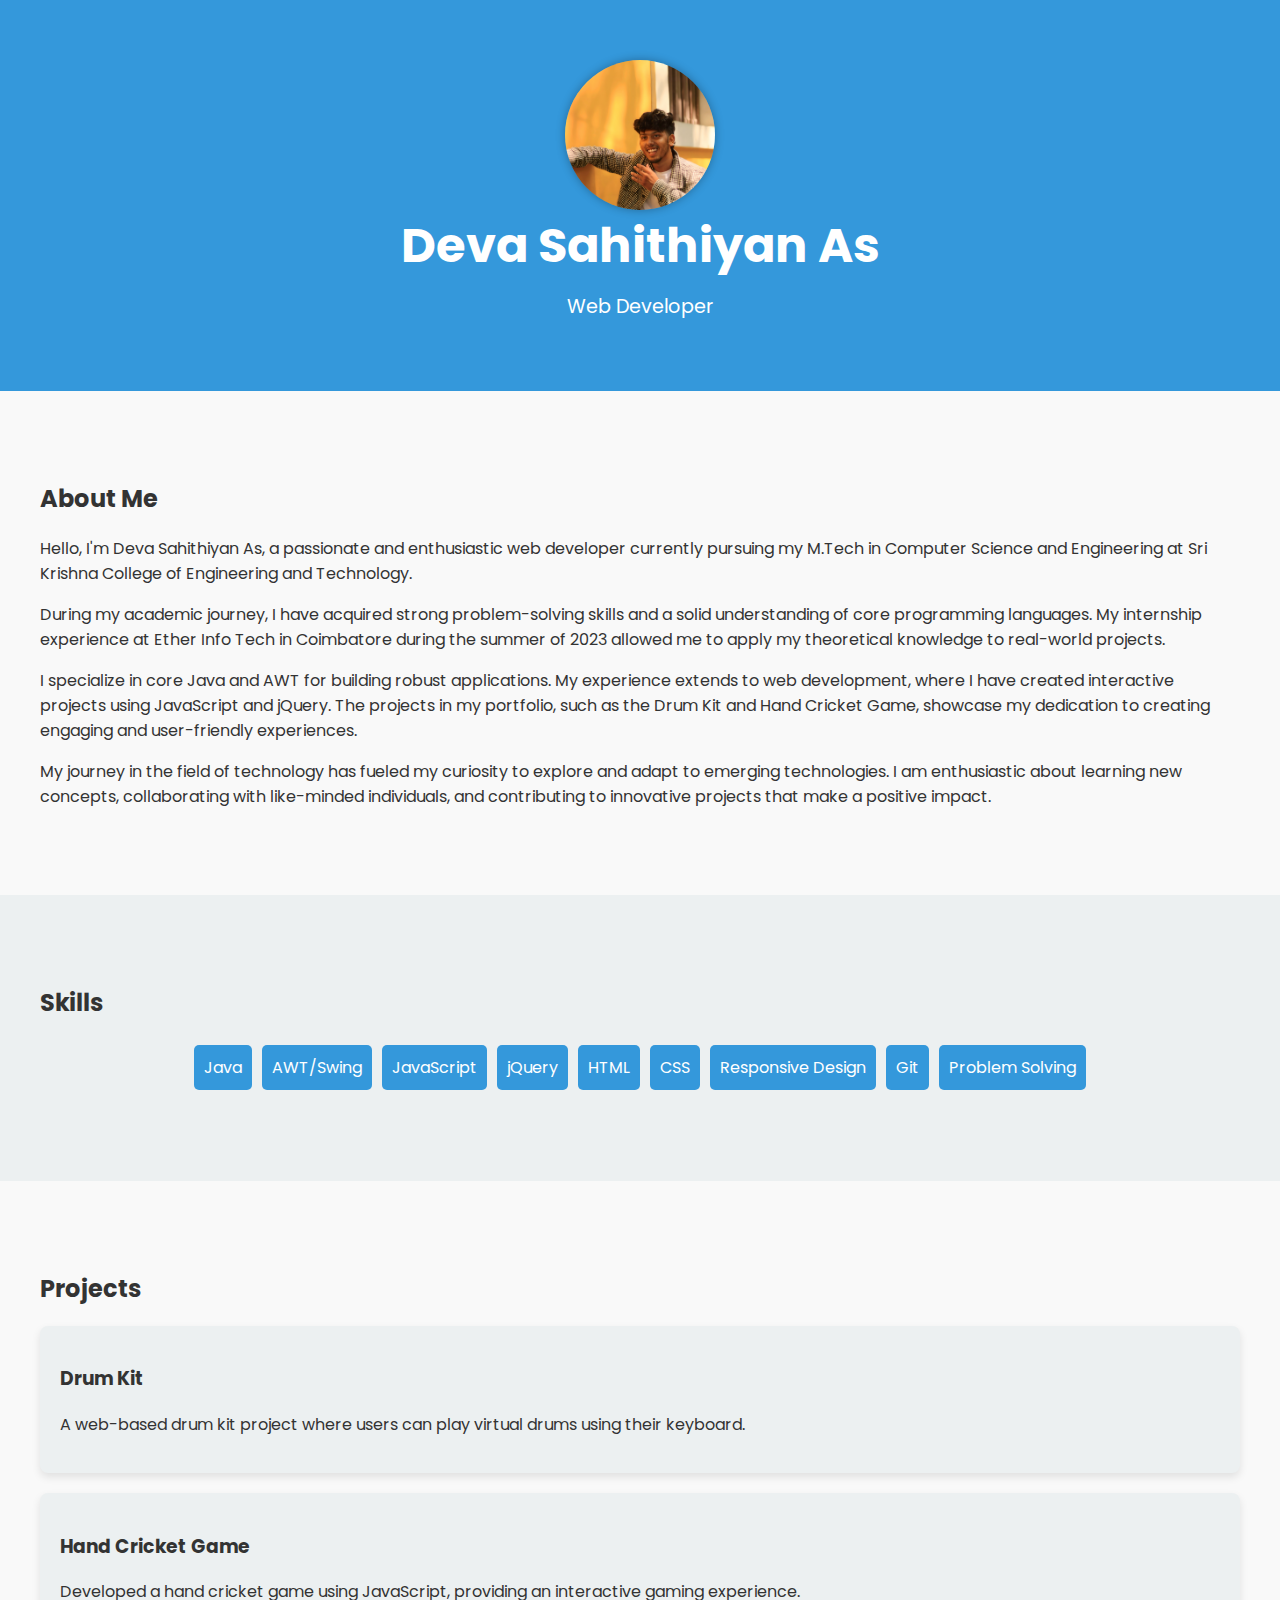
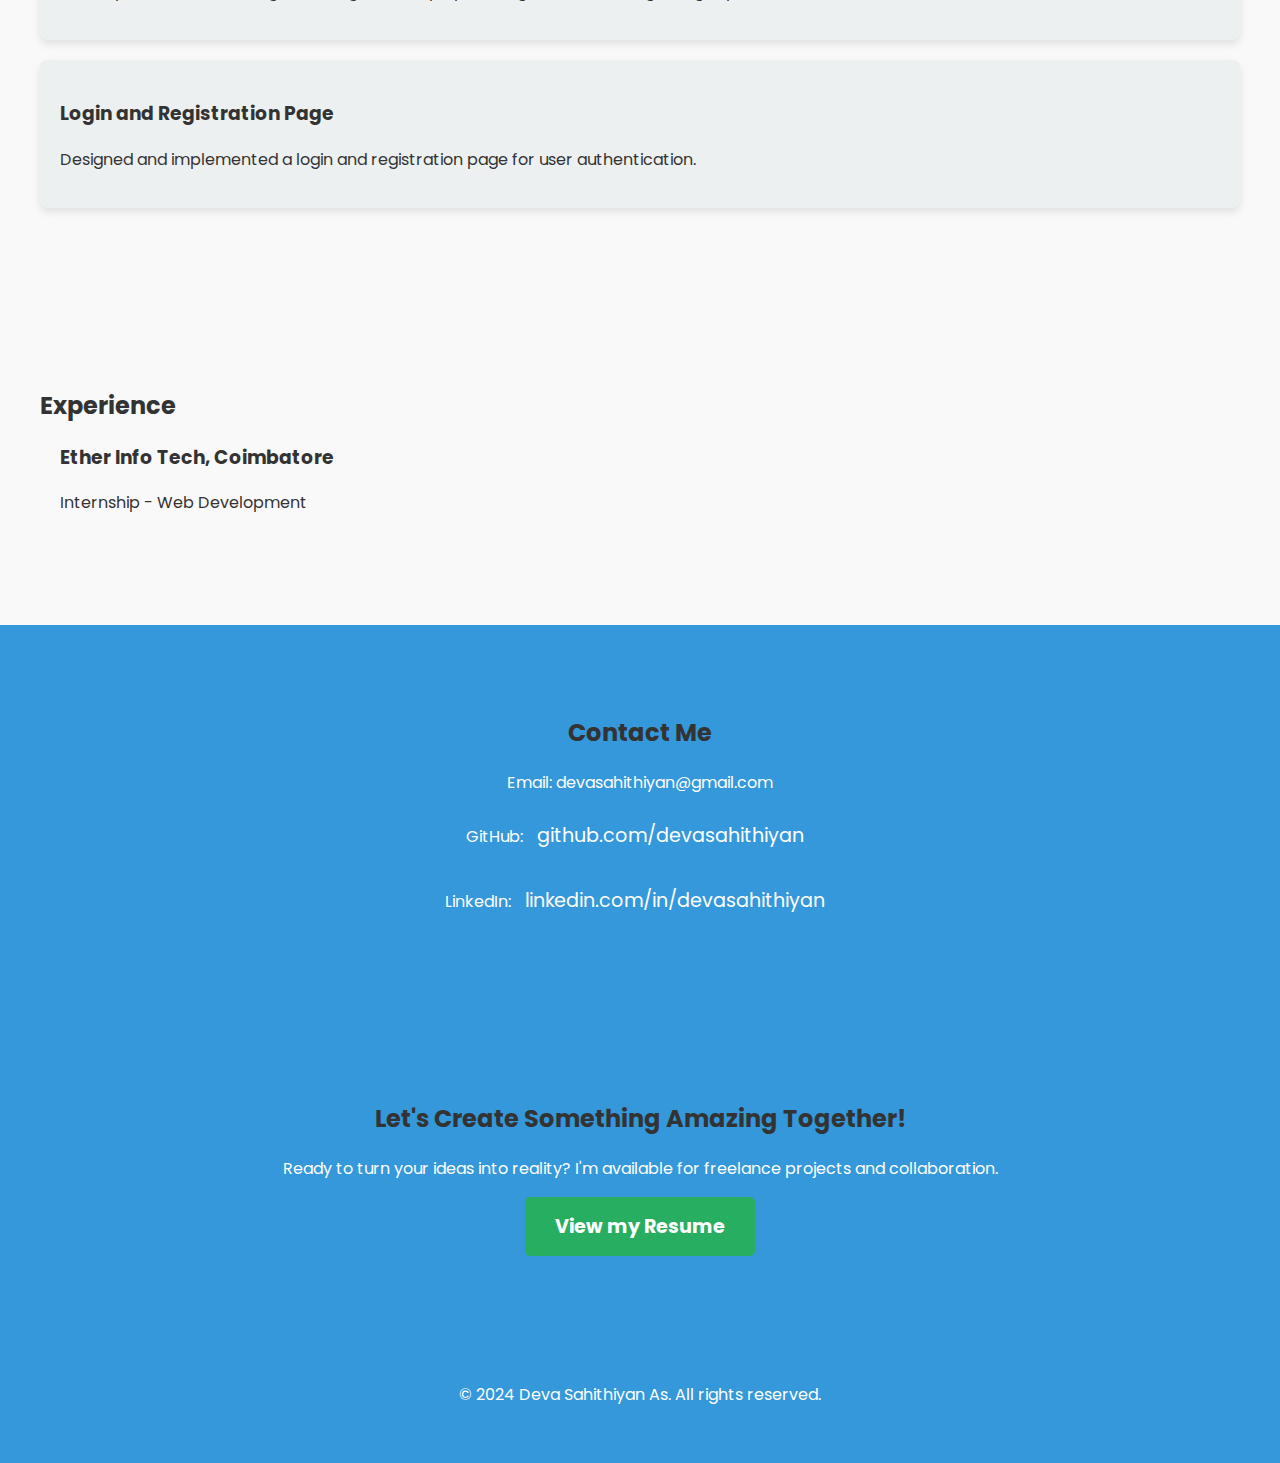
<file: index.html>
<!DOCTYPE html>
<html lang="en">

<head>
    <meta charset="UTF-8">
    <meta name="viewport" content="width=device-width, initial-scale=1.0">
    <link rel="stylesheet" href="styles.css">
    <link rel="stylesheet" href="https://fonts.googleapis.com/css2?family=Poppins:wght@400;700&display=swap">

    <link rel="stylesheet" href="https://cdnjs.cloudflare.com/ajax/libs/animate.css/4.1.1/animate.min.css">
    <title>Deva Sahithiyan As - Portfolio</title>
</head>

<body>
    <header>
        <div class="container">
            <img src="deva.jpg" alt="Deva Sahithiyan As" class="profile-image">
            <h1 class="animate__animated animate__fadeIn">Deva Sahithiyan As</h1>
            <p class="animate__animated animate__fadeIn">Web Developer</p>
        </div>
    </header>

    <section id="about">
        <div class="container">
            <h2 class="animate__animated animate__fadeIn">About Me</h2>
            <p class="animate__animated animate__fadeIn">Hello, I'm Deva Sahithiyan As, a passionate and enthusiastic web developer currently pursuing my M.Tech in Computer Science and Engineering at Sri Krishna College of Engineering and Technology.</p>

            <p class="animate__animated animate__fadeIn">During my academic journey, I have acquired strong problem-solving skills and a solid understanding of core programming languages. My internship experience at Ether Info Tech in Coimbatore during the summer of 2023 allowed me to apply my theoretical knowledge to real-world projects.</p>

            <p class="animate__animated animate__fadeIn">I specialize in core Java and AWT for building robust applications. My experience extends to web development, where I have created interactive projects using JavaScript and jQuery. The projects in my portfolio, such as the Drum Kit and Hand Cricket Game, showcase my dedication to creating engaging and user-friendly experiences.</p>

            <p class="animate__animated animate__fadeIn">My journey in the field of technology has fueled my curiosity to explore and adapt to emerging technologies. I am enthusiastic about learning new concepts, collaborating with like-minded individuals, and contributing to innovative projects that make a positive impact.</p>
        </div>
    </section>

    <section id="skills">
        <div class="container">
            <h2 class="animate__animated animate__fadeIn">Skills</h2>
            <ul class="skill-list animate__animated animate__fadeIn">
                <li>Java</li>
                <li>AWT/Swing</li>
                <li>JavaScript</li>
                <li>jQuery</li>
                <li>HTML</li>
                <li>CSS</li>
                <li>Responsive Design</li>
                <li>Git</li>
                <li>Problem Solving</li>
            </ul>
        </div>
    </section>

    <section id="projects">
        <div class="container">
            <h2 class="animate__animated animate__fadeIn">Projects</h2>
            <div class="project-card animate__animated animate__fadeIn">
                <h3>Drum Kit</h3>
                <p>A web-based drum kit project where users can play virtual drums using their keyboard.</p>
            </div>

            <div class="project-card animate__animated animate__fadeIn">
                <h3>Hand Cricket Game</h3>
                <p>Developed a hand cricket game using JavaScript, providing an interactive gaming experience.</p>
            </div>

            <div class="project-card animate__animated animate__fadeIn">
                <h3>Login and Registration Page</h3>
                <p>Designed and implemented a login and registration page for user authentication.</p>
            </div>
        </div>
    </section>

    <section id="experience">
        <div class="container">
            <h2 class="animate__animated animate__fadeIn">Experience</h2>
            <div class="timeline animate__animated animate__fadeIn">
             
                <div class="event">
                    
                    <div class="event-details">
                        <h3>Ether Info Tech, Coimbatore</h3>
                        <p>Internship - Web Development</p>
                    </div>
                </div>
            </div>
        </div>
    </section>

    <section id="contact">
        <div class="container">
            <h2 class="animate__animated animate__fadeIn">Contact Me</h2>
            <p class="animate__animated animate__fadeIn">Email: devasahithiyan@gmail.com</p>
            <p class="animate__animated animate__fadeIn">GitHub: <a href="https://github.com/devasahithiyan" target="_blank">github.com/devasahithiyan</a></p>
            <p class="animate__animated animate__fadeIn">LinkedIn: <a href="https://linkedin.com/in/devasahithiyan" target="_blank">linkedin.com/in/devasahithiyan</a></p>
        </div>
    </section>

   

  
    <script src="https://cdnjs.cloudflare.com/ajax/libs/gsap/3.9.0/gsap.min.js"></script>
    <script src="https://cdn.jsdelivr.net/npm/aos@2.3.1/dist/aos.js"></script>
    <script src="script.js"></script>
    <section id="cta">
        <div class="container">
            <h2 class="animate__animated animate__fadeIn">Let's Create Something Amazing Together!</h2>
            <p class="animate__animated animate__fadeIn">Ready to turn your ideas into reality? I'm available for freelance projects and collaboration.</p>
             <a href="Resume.pdf" download="Deva_Sahithiyan_Resume.pdf" class="btn animate__animated animate__fadeIn">View my Resume</a>
           
        </div>
    </section>
      <footer>
        <div class="container">
            <p class="animate__animated animate__fadeIn">&copy; 2024 Deva Sahithiyan As. All rights reserved.</p>
        </div>
    </footer>

</body>

</html>
</file>
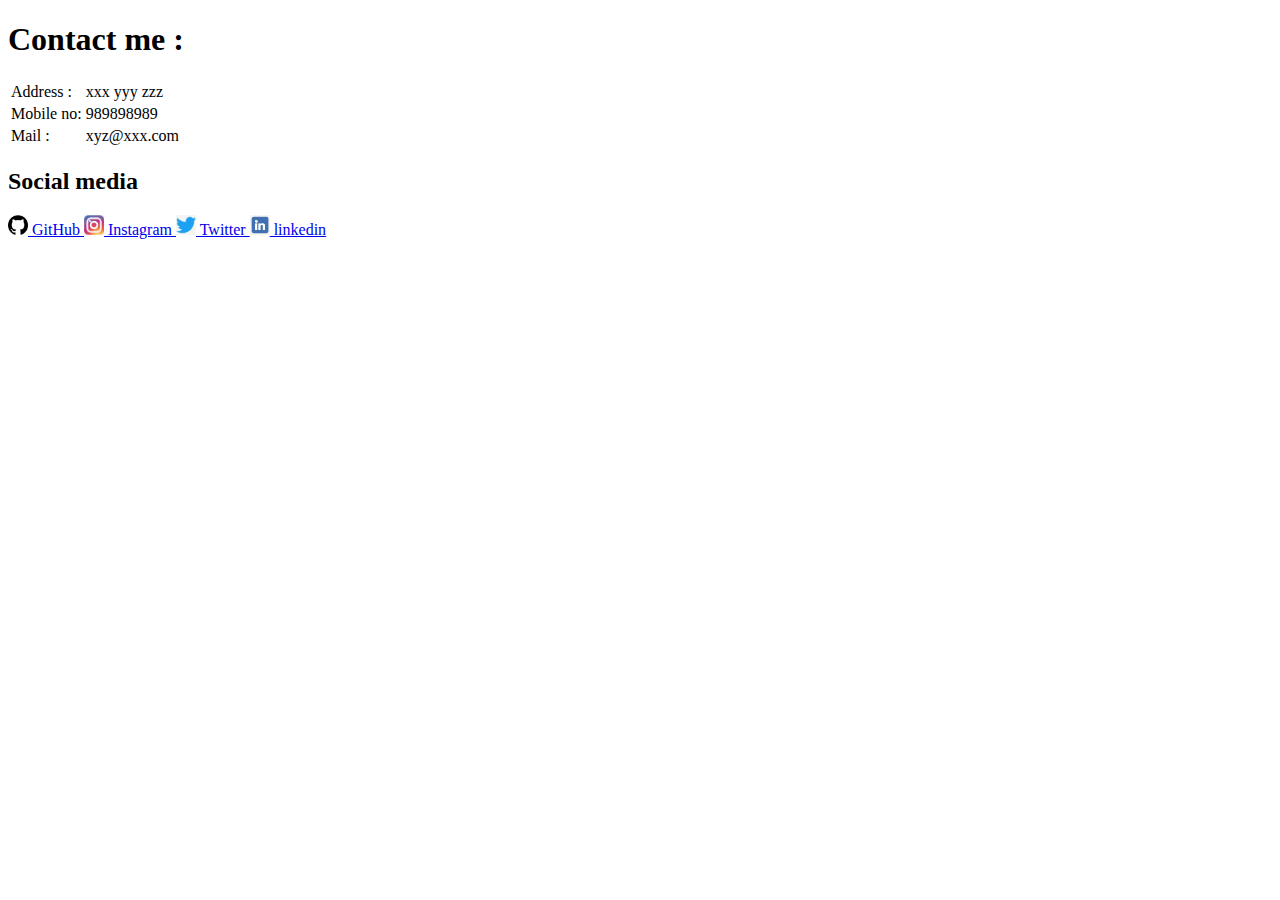
<file: contactme.html>
<!DOCTYPE html>
<html lang="en" dir="ltr">
  <head>
    <meta charset="utf-8">
    <title>contact me</title>
<h1> Contact me :</h1>
<table>
  <tr>
    <td> Address : </td>
    <td> xxx yyy zzz</td>
  </tr>
  <tr>
    <td> Mobile no:</td>
    <td> 989898989</td>
  </tr>
  <td> Mail :</td>
  <td> xyz@xxx.com</td>
</table>
  </head>
  <body>

    <h2>Social media</h2>
<table>
  <tr>
    <img src="images/gitlogo.png" height="20" width="20" alt=""> <a href="https://github.com/devasahithiyan"> GitHub </a>
<img src="images/instalogo.png" height="20" width="20" alt=""> <a href="https://instagram.com/devasahithiyan"> Instagram </a>
<img src="images/twitterlogo.png" height="20" width="20" alt=""> <a href="https://twitter.com/devasahithiyan"> Twitter </a>
<img src="images/linklogo.png" height="20" width="20" alt=""> <a href="https://www.linkedin.com/in/deva-sahithiyan-3891ab1ab/"> linkedin </a>
  </tr>
</table>

  </body>
</html>
</file>
<file: styles.css>
body {
    font-family: 'Poppins', sans-serif; 
    margin: 0;
    padding: 0;
    box-sizing: border-box;
    background-color: #f9f9f9;
    color: #333;
}

.container {
    max-width: 1200px;
    margin: 0 auto;
    padding: 20px;
}

header {
    background-color: #3498db;
    color: #fff;
    padding: 40px 0;
    text-align: center;
}

header h1 {
    margin: 0;
    font-size: 3em;
    font-weight: 700;
}

header p {
    margin: 10px 0;
    font-size: 1.2em;
}

section {
    padding: 50px 0;
}

h2 {
    color: #333;
    font-weight: 700;
}

.project-card {
    background-color: #ecf0f1;
    padding: 20px;
    margin: 20px 0;
    border-radius: 8px;
    box-shadow: 0 4px 8px rgba(0, 0, 0, 0.1);
    transition: transform 0.3s ease-in-out;
}

.project-card:hover {
    transform: scale(1.05);
}

footer {
    background-color: #3498db;
    color: #fff;
    text-align: center;
    padding: 20px 0;
}


.profile-image {
    width: 150px; 
    height: 150px;
    border-radius: 50%;
    display: block;
    margin: 0 auto;
    object-fit: cover; 
    box-shadow: 0 0 10px rgba(0, 0, 0, 0.3); 
}


#contact {
    background-color: #3498db;
    color: #fff;
    padding: 50px 0;
    text-align: center;
}


#contact a {
    color: #fff;
    text-decoration: none;
    margin: 10px;
    font-size: 1.2em;
    display: inline-block;
    transition: color 0.3s ease-in-out;
}

#contact a:hover {
    color: #ecf0f1;
}


#skills {
    background-color: #ecf0f1;
    padding: 50px 0;
}

.skill-list {
    list-style: none;
    padding: 0;
    display: flex;
    flex-wrap: wrap;
    justify-content: center;
}

.skill-list li {
    background-color: #3498db;
    color: #fff;
    padding: 10px;
    margin: 5px;
    border-radius: 5px;
}

/* Styles for Experience section */
#experience {
    padding: 50px 0;
}

.timeline {
    position: relative;
}

.event {
    position: relative;
    margin-bottom: 40px;
}

.date {
    position: absolute;
    left: -90px;
    top: 0;
    background-color: #3498db;
    color: #fff;
    padding: 10px;
    border-radius: 5px;
}

.event-details {
    margin-left: 20px;
}


#cta {
    background-color: #3498db;
    color: #fff;
    padding: 50px 0;
    text-align: center;
}

.btn {
    display: inline-block;
    padding: 10px 20px;
    background-color: #ecf0f1;
    color: #333;
    text-decoration: none;
    border-radius: 5px;
    font-weight: bold;
    transition: background-color 0.3s ease-in-out, color 0.3s ease-in-out;
}

.btn:hover {
    background-color: #333;
    color: #fff;
}

#cta .btn {
    background-color: #27ae60; /* Update with your desired color */
    color: #fff;
    border: none;
    padding: 15px 30px;
    font-size: 1.2em;
    border-radius: 5px;
    text-decoration: none;
    display: inline-block;
    transition: background-color 0.3s ease-in-out, color 0.3s ease-in-out, transform 0.3s ease-in-out;
}

#cta .btn:hover {
    background-color: #219d53; 
    transform: scale(1.05);
}
</file>
